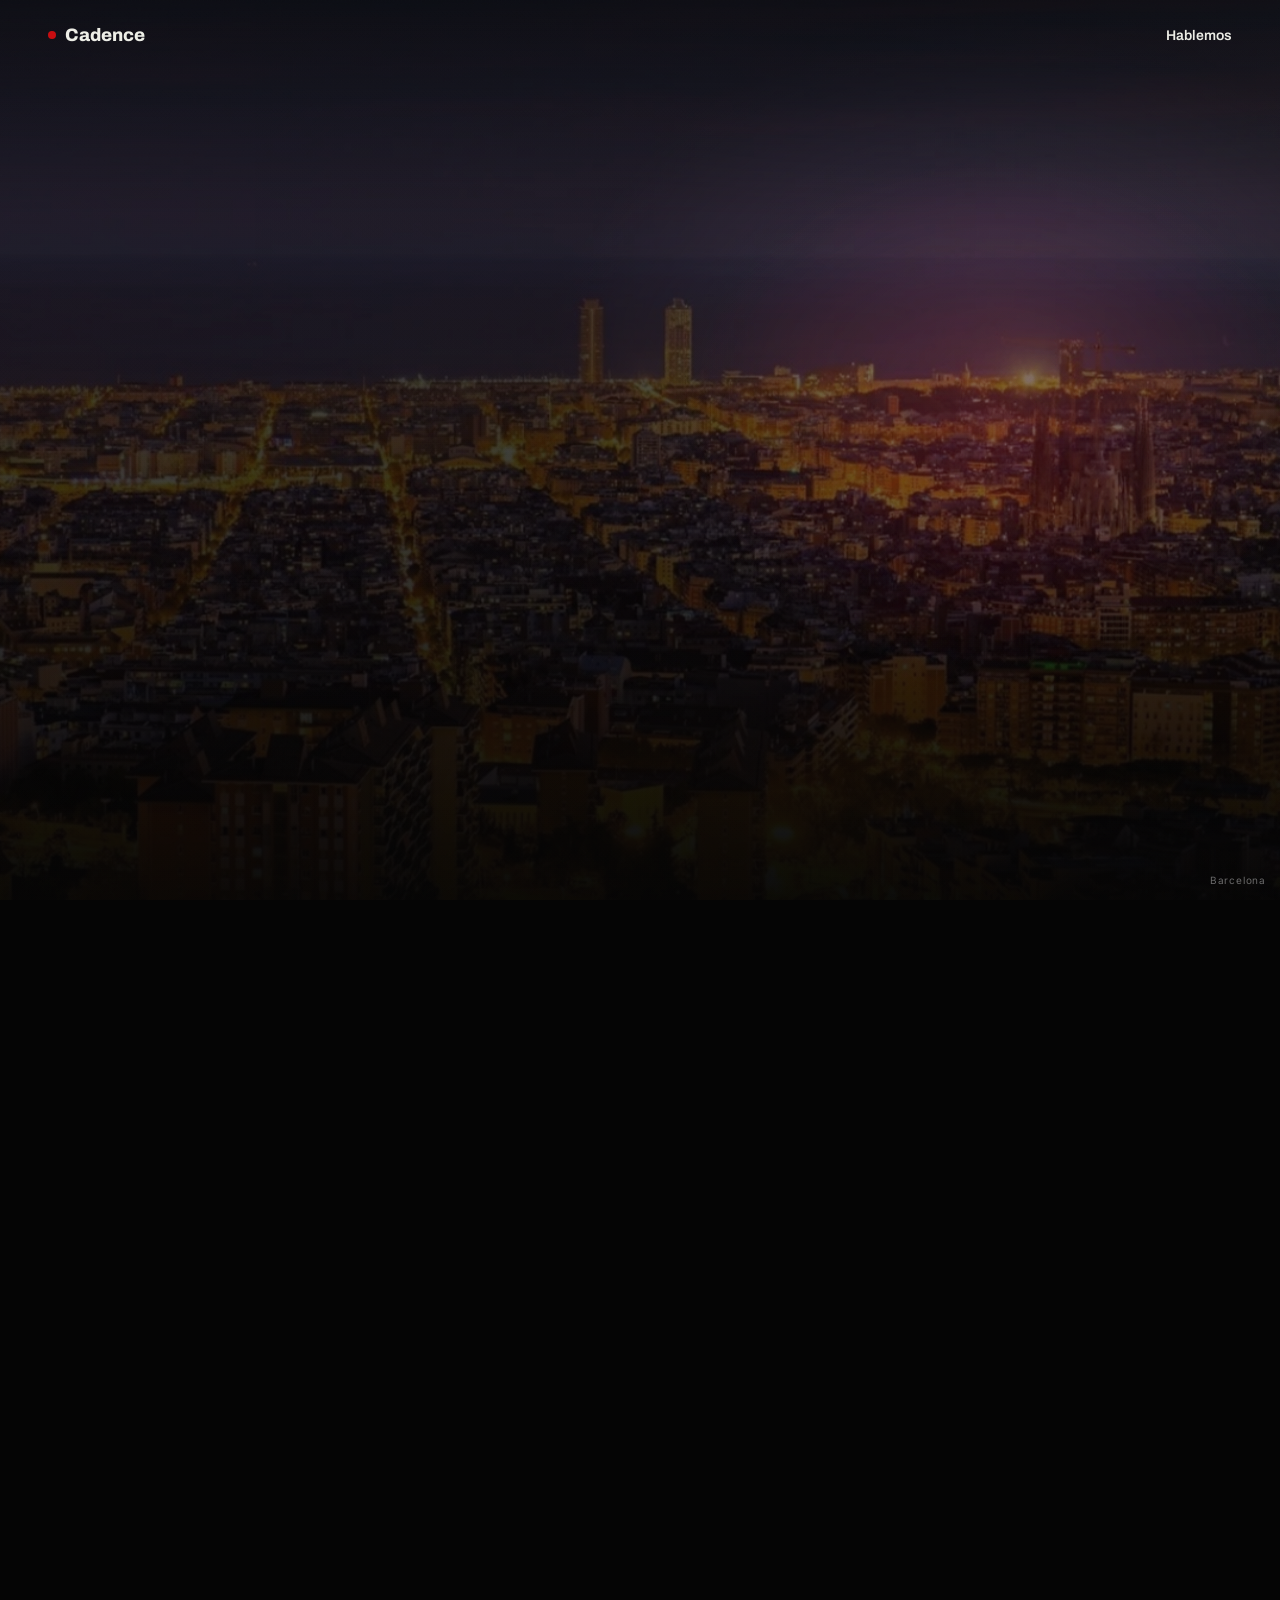
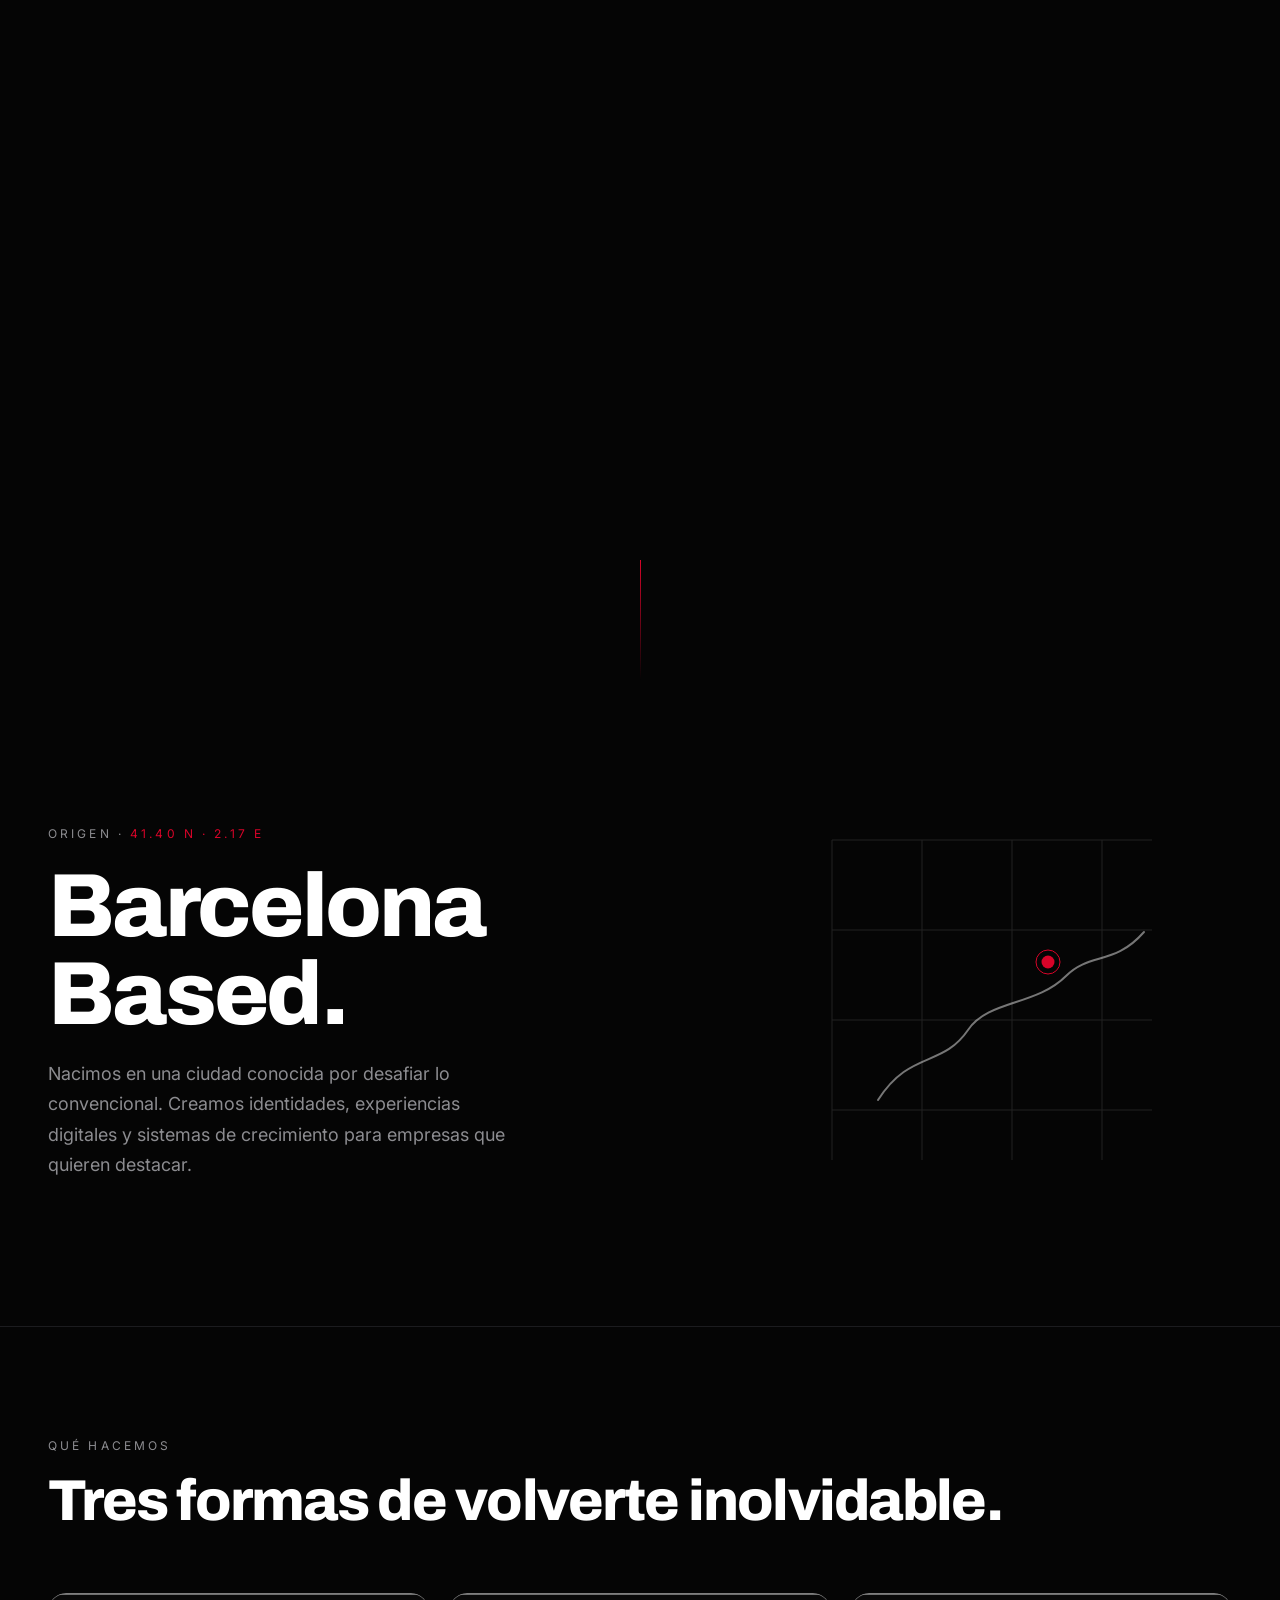
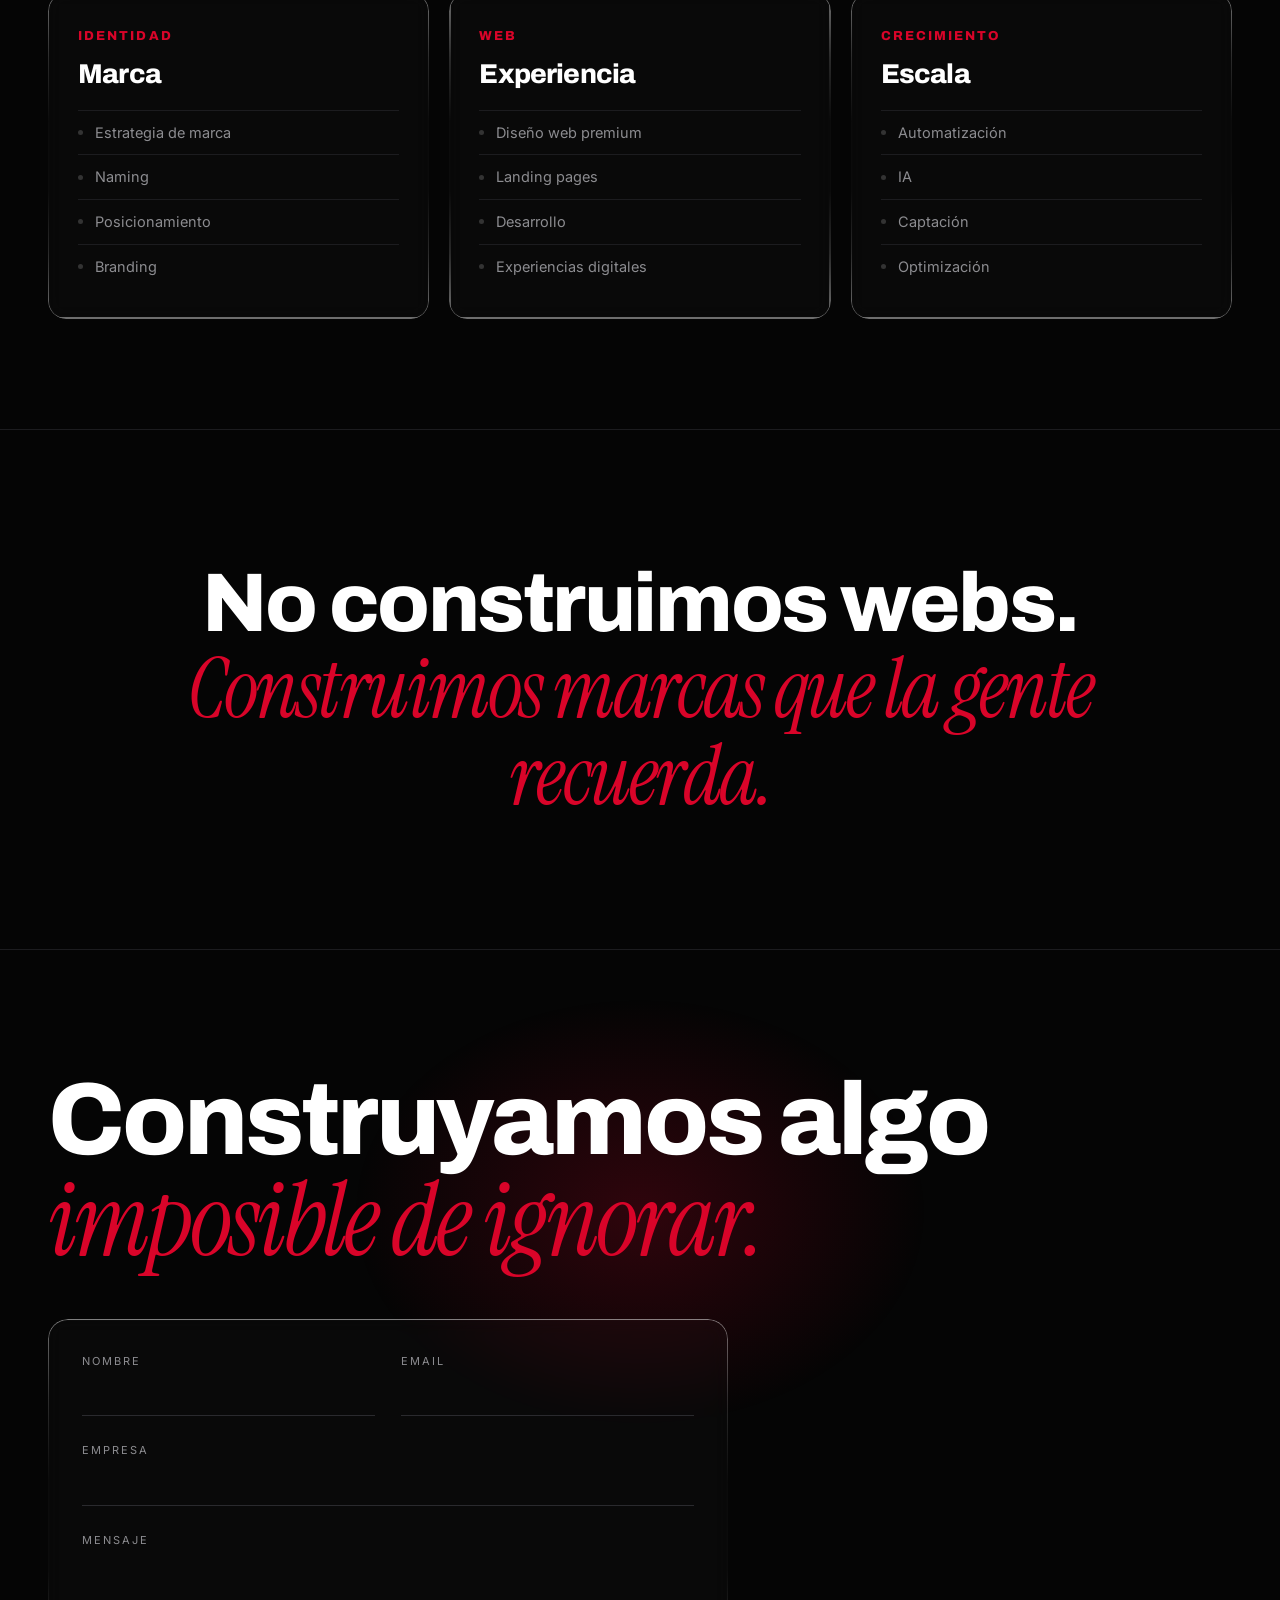
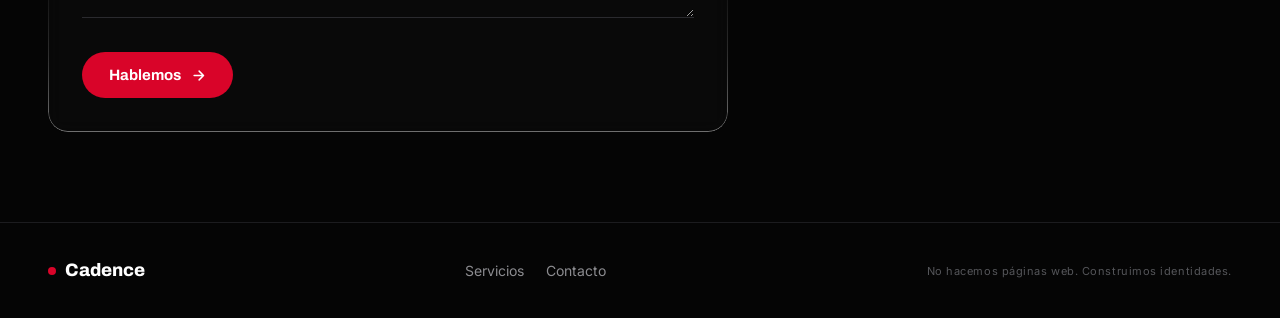
<file: index (14).html>
<!DOCTYPE html>
<html lang="es">
<head>
<meta charset="UTF-8">
<meta name="viewport" content="width=device-width, initial-scale=1.0, viewport-fit=cover">
<title>Cadence — Construimos marcas que la gente recuerda</title>
<meta name="description" content="Estudio creativo y tecnológico en Barcelona. Identidad de marca, diseño web premium y crecimiento digital. No construimos webs: construimos marcas imposibles de ignorar.">
<meta name="theme-color" content="#050505">
<link rel="canonical" href="https://cadence.studio/">
<link rel="icon" href="favicon.svg" type="image/svg+xml">
<link rel="apple-touch-icon" href="favicon.svg">

<!-- Open Graph / Twitter -->
<meta property="og:type" content="website">
<meta property="og:title" content="Cadence — Construimos marcas que la gente recuerda">
<meta property="og:description" content="Identidad de marca, diseño web premium y crecimiento digital. Barcelona.">
<meta property="og:image" content="og.jpg">
<meta property="og:url" content="https://cadence.studio/">
<meta name="twitter:card" content="summary_large_image">
<meta name="twitter:title" content="Cadence — Construimos marcas que la gente recuerda">
<meta name="twitter:description" content="Identidad de marca, diseño web premium y crecimiento digital. Barcelona.">
<meta name="twitter:image" content="og.jpg">

<link rel="preconnect" href="https://fonts.googleapis.com">
<link rel="preconnect" href="https://fonts.gstatic.com" crossorigin>
<link href="https://fonts.googleapis.com/css2?family=Archivo:wght@400;500;600;700;800;900&family=Instrument+Serif:ital@1&family=Inter:wght@400;500&display=swap" rel="stylesheet">
<style>
:root{
  --black:#050505;--white:#fff;--red:#D90429;--ink:#ededed;--mute:#8c8c90;--line:#1c1c1f;
  --disp:'Archivo',sans-serif;--serif:'Instrument Serif',serif;--body:'Inter',sans-serif;
  --ease:cubic-bezier(.2,.7,.2,1);
}
*{box-sizing:border-box;margin:0;padding:0}
html{background:var(--black)}
body{background:var(--black);color:var(--ink);font-family:var(--body);line-height:1.5;-webkit-font-smoothing:antialiased;overflow-x:hidden}
a{color:inherit;text-decoration:none}
.wrap{max-width:1280px;margin:0 auto;padding:0 24px}
@media(min-width:768px){.wrap{padding:0 48px}}
h1,h2,h3{font-family:var(--disp);font-weight:800;letter-spacing:-.03em;line-height:.98}
.serif{font-family:var(--serif);font-style:italic;font-weight:400;color:var(--red)}
.lab{font-family:var(--body);font-size:12px;letter-spacing:.26em;text-transform:uppercase;color:var(--mute)}
.lab .rd{color:var(--red)}

.btn{display:inline-flex;align-items:center;gap:10px;font-family:var(--disp);font-weight:700;font-size:15px;padding:14px 26px;border-radius:999px;cursor:pointer;border:1px solid transparent;transition:transform .4s var(--ease),background .3s,color .3s,border-color .3s}
.btn svg{width:15px;height:15px;transition:transform .4s var(--ease)}
.btn:hover svg{transform:translateX(4px)}
.btn-red{background:var(--red);color:#fff}
.btn-red:hover{background:#fff;color:var(--red);transform:translateY(-2px)}
.btn-line{background:transparent;color:var(--ink);border-color:#333}
.btn-line:hover{border-color:#fff;color:#fff;transform:translateY(-2px)}

/* scroll progress */
.progress{position:fixed;top:0;left:0;height:2px;width:0;background:var(--red);z-index:80;transition:width .1s linear}

/* loader */
.loader{position:fixed;inset:0;z-index:90;background:#050505;display:flex;flex-direction:column;align-items:center;justify-content:center;gap:22px;transition:opacity .8s var(--ease),visibility .8s}
.loader.done{opacity:0;visibility:hidden}
.loader .lg{font-family:var(--disp);font-weight:800;font-size:15px;letter-spacing:.4em;color:#fff;padding-left:.4em}
.loader .lp{width:160px;height:2px;background:#1c1c1f;overflow:hidden;border-radius:2px}
.loader .lp i{display:block;height:100%;width:0;background:var(--red);transition:width .2s var(--ease)}

/* top bar */
.top{position:fixed;top:0;left:0;right:0;z-index:60;mix-blend-mode:difference}
.top .wrap{display:flex;align-items:center;justify-content:space-between;height:70px}
.brand{display:flex;align-items:center;gap:9px;font-family:var(--disp);font-weight:800;font-size:18px;color:#fff}
.brand i{width:8px;height:8px;border-radius:50%;background:var(--red)}
.top .menu{font-family:var(--disp);font-weight:600;font-size:14px;color:#fff}
.top .menu:hover{opacity:.6}

/* ===== HERO ===== */
.cine{position:relative;height:240vh}
.stage{position:sticky;top:0;height:100svh;min-height:600px;overflow:hidden;background:#000}
.scene{position:absolute;inset:0;width:100%;height:100%;object-fit:cover;object-position:70% 50%;display:block;background:#000;
  transform-origin:78% 46%;transform:scale(1.05);will-change:transform;filter:brightness(.82) contrast(1.03) saturate(.92)}
.scrim{position:absolute;inset:0;z-index:2;background:#050505;opacity:.28;will-change:opacity;pointer-events:none}
.focus{position:absolute;inset:0;z-index:2;opacity:0;will-change:opacity;pointer-events:none;background:radial-gradient(36% 44% at 78% 46%,transparent 26%,rgba(5,5,5,.93) 100%)}
.veil{position:absolute;inset:0;z-index:8;background:#050505;animation:fadeveil 1.5s ease forwards .1s;pointer-events:none}
@keyframes fadeveil{to{opacity:0;visibility:hidden}}
.grade{position:absolute;inset:0;z-index:2;pointer-events:none;background:linear-gradient(180deg,rgba(5,5,5,.62) 0%,rgba(5,5,5,.05) 24%,rgba(5,5,5,.18) 55%,rgba(5,5,5,.9) 100%)}
.redglow{position:absolute;inset:0;z-index:2;mix-blend-mode:screen;pointer-events:none;opacity:.12;will-change:opacity;background:radial-gradient(34% 40% at 78% 46%,rgba(217,4,41,.55),transparent 70%)}
.grain{position:absolute;inset:0;z-index:3;opacity:.05;mix-blend-mode:overlay;pointer-events:none;background-image:url("data:image/svg+xml,%3Csvg xmlns='http://www.w3.org/2000/svg' width='140' height='140'%3E%3Cfilter id='n'%3E%3CfeTurbulence type='fractalNoise' baseFrequency='0.85' numOctaves='2'/%3E%3C/filter%3E%3Crect width='100%25' height='100%25' filter='url(%23n)'/%3E%3C/svg%3E")}
.heroCopy{position:absolute;inset:0;z-index:6}
.intro{position:absolute;inset:0;display:flex;flex-direction:column;align-items:center;justify-content:flex-end;padding-bottom:42px;will-change:opacity,transform}
.intro .kick{font-size:12px;letter-spacing:.32em;text-transform:uppercase;color:#dadade}
.intro .cue{margin-top:16px;font-size:11px;letter-spacing:.2em;text-transform:uppercase;color:var(--mute);display:flex;flex-direction:column;align-items:center;gap:8px}
.intro .cue .bar{width:1px;height:28px;background:linear-gradient(var(--red),transparent);animation:drop 1.8s infinite}
@keyframes drop{0%{transform:scaleY(0);transform-origin:top}40%{transform:scaleY(1);transform-origin:top}60%{transform:scaleY(1);transform-origin:bottom}100%{transform:scaleY(0);transform-origin:bottom}}
.main{position:absolute;inset:0;display:flex;flex-direction:column;justify-content:center;opacity:0;will-change:opacity,transform}
.main h1{color:#fff;text-transform:uppercase;letter-spacing:-.02em}
.main .l1{display:block;font-size:clamp(1.6rem,4.4vw,3.2rem);font-weight:700}
.main .l2{display:block;font-size:clamp(3.4rem,12vw,9rem);font-weight:900;color:var(--red);line-height:.9;margin-top:.04em}
.main .sub{margin-top:24px;font-size:clamp(15px,1.7vw,19px);color:#d6d6da;max-width:40ch}
.main .cta{margin-top:32px;display:flex;gap:14px;flex-wrap:wrap}
.credit{position:absolute;right:14px;bottom:12px;z-index:7;font-size:10px;letter-spacing:.08em;color:rgba(255,255,255,.4)}

/* red line */
.redline{display:flex;justify-content:center}
.redline span{display:block;width:1px;height:120px;background:linear-gradient(var(--red),transparent);transform:scaleY(0);transform-origin:top;transition:transform 1s var(--ease)}
.redline.in span{transform:scaleY(1)}

/* reveals */
.rv{opacity:0;transform:translateY(28px);transition:opacity .8s var(--ease),transform .8s var(--ease)}
.rv.in{opacity:1;transform:none}
.rv.d1{transition-delay:.08s}.rv.d2{transition-delay:.16s}.rv.d3{transition-delay:.24s}

/* Barcelona Based */
.based{padding:120px 0}
.based .grid{display:grid;grid-template-columns:1fr;gap:54px;align-items:center}
@media(min-width:920px){.based .grid{grid-template-columns:1.15fr .85fr}}
.based h2{font-size:clamp(2.6rem,7vw,5.6rem);color:#fff;margin:20px 0}
.based p{font-size:clamp(15px,1.6vw,18px);color:var(--mute);max-width:42ch;line-height:1.7}
.map{position:relative;aspect-ratio:1/1;max-width:400px;width:100%;margin:0 auto}
.map svg{width:100%;height:100%}
.map .pin{position:absolute;width:13px;height:13px;border-radius:50%;background:var(--red);left:64%;top:40%;transform:translate(-50%,-50%)}
.map .pin::after{content:"";position:absolute;inset:-6px;border-radius:50%;border:1px solid var(--red);animation:ping 2.4s ease-out infinite}
@keyframes ping{0%{transform:scale(.6);opacity:.9}100%{transform:scale(2.8);opacity:0}}

/* Servicios */
.serv{padding:110px 0;border-top:1px solid var(--line)}
.serv .lab{margin-bottom:18px}
.serv h2{font-size:clamp(2rem,5vw,3.6rem);color:#fff;margin-bottom:64px}
.cards{display:grid;grid-template-columns:1fr;gap:20px}
@media(min-width:860px){.cards{grid-template-columns:repeat(3,1fr)}}
.card{padding:34px 30px 30px;border:1px solid var(--line);border-radius:18px;background:#0c0c0e;transition:transform .45s var(--ease),border-color .45s,background .45s}
.card:hover{transform:translateY(-6px);border-color:#39393f;background:#101013}
.card .k{font-family:var(--disp);font-weight:800;font-size:13px;letter-spacing:.16em;color:var(--red)}
.card h3{font-size:1.7rem;color:#fff;margin:14px 0 22px;font-weight:800}
.card ul{list-style:none}
.card li{font-size:14.5px;color:var(--mute);padding:11px 0;border-top:1px solid var(--line);display:flex;align-items:center;gap:12px;transition:color .3s,padding-left .3s}
.card li::before{content:"";width:5px;height:5px;border-radius:50%;background:#333;transition:background .3s}
.card:hover li{color:#ededed}
.card:hover li::before{background:var(--red)}
.card li:hover{padding-left:6px}

/* Filosofía */
.philo{padding:130px 0;text-align:center;border-top:1px solid var(--line)}
.philo h2{font-size:clamp(2.2rem,6.5vw,5.4rem);color:#fff;max-width:18ch;margin:0 auto;line-height:1.04}
.philo h2 .serif{display:block}

/* Contacto */
.contact{padding:120px 0 90px;position:relative;overflow:hidden;border-top:1px solid var(--line)}
.contact .glow{position:absolute;left:50%;top:30%;transform:translate(-50%,-50%);width:80%;height:70%;background:radial-gradient(40% 50% at 50% 50%,rgba(217,4,41,.2),transparent 70%);pointer-events:none}
.contact h2{position:relative;font-size:clamp(2.6rem,8vw,6.4rem);color:#fff;max-width:15ch;margin-bottom:48px}
.form{position:relative;display:grid;grid-template-columns:1fr;gap:26px;max-width:680px}
@media(min-width:680px){.form{grid-template-columns:1fr 1fr}}
.field{display:flex;flex-direction:column}
.field.full{grid-column:1/-1}
.field label{font-size:11px;letter-spacing:.18em;text-transform:uppercase;color:var(--mute);margin-bottom:10px}
.field input,.field textarea{background:transparent;border:none;border-bottom:1px solid #2a2a2e;color:#fff;font-family:var(--body);font-size:17px;padding:8px 0;transition:border-color .3s}
.field input:focus,.field textarea:focus{outline:none;border-color:var(--red)}
.field textarea{resize:vertical;min-height:60px}
.form .submit{grid-column:1/-1;margin-top:8px}
.form .note{grid-column:1/-1;font-size:13px;color:var(--mute)}

footer{border-top:1px solid var(--line);padding:34px 0}
footer .wrap{display:flex;justify-content:space-between;align-items:center;flex-wrap:wrap;gap:16px}
footer .fl{display:flex;gap:22px;font-size:14px;color:var(--mute)}
footer .fl a:hover{color:#fff}
footer .cr{font-size:11px;letter-spacing:.05em;color:#55565a}

@media(prefers-reduced-motion:reduce){
  *{animation-duration:.001s!important;transition-duration:.001s!important}
  .rv{opacity:1;transform:none}.main{opacity:1}.intro{opacity:0}.loader{display:none}
}
:focus-visible{outline:2px solid var(--red);outline-offset:3px}

/* ===== liquid-glass (cards + form) ===== */
.card,.form{background:rgba(255,255,255,.02)!important;backdrop-filter:blur(9px);-webkit-backdrop-filter:blur(9px);border:none!important;box-shadow:inset 0 1px 1px rgba(255,255,255,.12);position:relative;overflow:hidden}
.card::before,.form::before{content:'';position:absolute;inset:0;border-radius:inherit;padding:1.4px;
  background:linear-gradient(180deg,rgba(255,255,255,.42) 0%,rgba(255,255,255,.13) 20%,rgba(255,255,255,0) 40%,rgba(255,255,255,0) 60%,rgba(255,255,255,.13) 80%,rgba(255,255,255,.42) 100%);
  -webkit-mask:linear-gradient(#fff 0 0) content-box,linear-gradient(#fff 0 0);-webkit-mask-composite:xor;mask-composite:exclude;pointer-events:none;z-index:1}
.card:hover{background:rgba(217,4,41,.05)!important;transform:translateY(-6px)}
.form{padding:34px;border-radius:20px}
@media(max-width:680px){.form{padding:22px}}
.card>*,.form>*{position:relative;z-index:2}

/* ===== metallic shine on IDENTIDAD ===== */
.l2{
  background-image:linear-gradient(to right,#4d0410 0%,#D90429 22%,#ff8493 44%,#ffffff 50%,#ff8493 56%,#D90429 78%,#4d0410 100%);
  background-size:200% auto;-webkit-background-clip:text;background-clip:text;
  color:transparent!important;-webkit-text-fill-color:transparent;
  animation:shiny 6s linear infinite}
@keyframes shiny{0%{background-position:-200% center}100%{background-position:200% center}}
@media(prefers-reduced-motion:reduce){.l2{animation:none}}

</style>
</head>
<body>

<div class="progress" id="progress"></div>

<header class="top">
  <div class="wrap">
    <a class="brand" href="#top"><i></i>Cadence</a>
    <a class="menu js-wa" href="#contacto">Hablemos</a>
  </div>
</header>

<!-- ===== HERO: scroll-scrub (canvas frame sequence) ===== -->
<section class="cine" id="top">
  <div class="stage">
    <img class="scene" id="heroImg" src="[data-uri]" alt="Barcelona de noche con la Sagrada Família" decoding="async">
    <div class="scrim" id="scrim"></div>
    <div class="focus" id="focus"></div>
    <div class="veil" id="veil"></div>
    <div class="grade"></div>
    <div class="redglow" id="redglow"></div>
    <div class="grain"></div>
    <div class="heroCopy" id="heroCopy">
      <div class="intro" id="intro">
        <div class="kick">Barcelona · Identidad · Web · Crecimiento</div>
        <div class="cue">Scroll<span class="bar"></span></div>
      </div>
      <div class="main" id="main">
        <div class="wrap">
          <h1><span class="l1">Te ayudamos a crear</span><span class="l2" id="l2" data-text="Identidad.">Identidad.</span></h1>
          <p class="sub">Creamos marcas, experiencias digitales y sistemas de crecimiento imposibles de ignorar.</p>
          <div class="cta">
            <a class="btn btn-red js-wa" href="#contacto">Hablemos <svg viewBox="0 0 24 24" fill="none" stroke="currentColor" stroke-width="2.4" stroke-linecap="round" stroke-linejoin="round"><path d="M5 12h14M13 5l7 7-7 7"/></svg></a>
            <a class="btn btn-line" href="#servicios">Ver proyectos</a>
          </div>
        </div>
      </div>
    </div>
    <div class="credit">Barcelona</div>
  </div>
</section>

<div class="redline" id="redline"><span></span></div>

<!-- ===== BARCELONA BASED ===== -->
<section class="based">
  <div class="wrap"><div class="grid">
    <div>
      <div class="lab rv">Origen · <span class="rd">41.40 N · 2.17 E</span></div>
      <h2 class="rv d1">Barcelona Based.</h2>
      <p class="rv d2">Nacimos en una ciudad conocida por desafiar lo convencional. Creamos identidades, experiencias digitales y sistemas de crecimiento para empresas que quieren destacar.</p>
    </div>
    <div class="map rv d1">
      <svg viewBox="0 0 400 400" fill="none" aria-hidden="true"><g stroke="#222" stroke-width="1"><path d="M40 40H360M40 130H360M40 220H360M40 310H360M40 40V360M130 40V360M220 40V360M310 40V360"/></g>
      <path d="M86 300C118 250 150 268 176 230 196 200 244 206 274 176 298 152 322 166 352 132" stroke="#e8e8e8" stroke-width="2" stroke-linecap="round" opacity=".5"/></svg>
      <div class="pin"></div>
    </div>
  </div></div>
</section>

<!-- ===== SERVICIOS ===== -->
<section class="serv" id="servicios">
  <div class="wrap">
    <div class="lab rv">Qué hacemos</div>
    <h2 class="rv d1">Tres formas de volverte inolvidable.</h2>
    <div class="cards">
      <div class="card rv"><div class="k">IDENTIDAD</div><h3>Marca</h3><ul><li>Estrategia de marca</li><li>Naming</li><li>Posicionamiento</li><li>Branding</li></ul></div>
      <div class="card rv d1"><div class="k">WEB</div><h3>Experiencia</h3><ul><li>Diseño web premium</li><li>Landing pages</li><li>Desarrollo</li><li>Experiencias digitales</li></ul></div>
      <div class="card rv d2"><div class="k">CRECIMIENTO</div><h3>Escala</h3><ul><li>Automatización</li><li>IA</li><li>Captación</li><li>Optimización</li></ul></div>
    </div>
  </div>
</section>

<!-- ===== FILOSOFÍA ===== -->
<section class="philo">
  <div class="wrap"><h2 class="rv">No construimos webs. <span class="serif">Construimos marcas que la gente recuerda.</span></h2></div>
</section>

<!-- ===== CONTACTO ===== -->
<section class="contact" id="contacto">
  <div class="glow"></div>
  <div class="wrap">
    <h2 class="rv">Construyamos algo <span class="serif">imposible de ignorar.</span></h2>
    <form class="form rv d1" id="form" novalidate>
      <div class="field"><label for="nombre">Nombre</label><input id="nombre" name="nombre" required></div>
      <div class="field"><label for="email">Email</label><input id="email" name="email" type="email" required></div>
      <div class="field full"><label for="empresa">Empresa</label><input id="empresa" name="empresa"></div>
      <div class="field full"><label for="mensaje">Mensaje</label><textarea id="mensaje" name="mensaje" rows="2" required></textarea></div>
      <div class="submit"><button class="btn btn-red" type="submit">Hablemos <svg viewBox="0 0 24 24" fill="none" stroke="currentColor" stroke-width="2.4" stroke-linecap="round" stroke-linejoin="round"><path d="M5 12h14M13 5l7 7-7 7"/></svg></button></div>
    </form>
  </div>
</section>

<footer>
  <div class="wrap">
    <a class="brand" href="#top"><i></i>Cadence</a>
    <div class="fl"><a href="#servicios">Servicios</a><a href="#contacto">Contacto</a></div>
    <div class="cr">No hacemos páginas web. Construimos identidades.</div>
  </div>
</footer>

<script>
/* =========================================================
   Cadence — main.js  (hero de imagen única, zoom a la Sagrada)
   ========================================================= */

/* ---- CONFIG: edita estos valores ---- */
const CONFIG = {
  whatsapp: "34600000000",                  // tu número, prefijo incluido, sin + ni espacios
  email:    "hola@cadence.studio",           // tu email
  waMessage:"Hola Cadence, quiero crear mi identidad de marca.",
  revealAt: 0.55                             // progreso (0-1) en el que aparece el titular
};

/* enlaces WhatsApp / email */
const waLink = `https://wa.me/${CONFIG.whatsapp}?text=${encodeURIComponent(CONFIG.waMessage)}`;
document.querySelectorAll(".js-wa").forEach(a => { a.href = waLink; a.target = "_blank"; a.rel = "noopener"; });

const reduce = matchMedia("(prefers-reduced-motion:reduce)").matches;

const img      = document.getElementById("heroImg");
const scrim    = document.getElementById("scrim");
const cine     = document.getElementById("top");
const stage    = cine.querySelector(".stage");
const intro    = document.getElementById("intro");
const main     = document.getElementById("main");
const redglow  = document.getElementById("redglow");
const focus    = document.getElementById("focus");
const l2el     = document.getElementById("l2");
const SCR_CH="ABCDEFGHIJKLMN\u00d1OPQRSTUVWXYZ0123456789\u00b7/<>=+*";
let scrambled=false;
function scramble(el,dur){if(!el)return;const text=el.dataset.text!=null?el.dataset.text:el.textContent,len=text.length,t0=performance.now();
  const rnd=()=>SCR_CH[(Math.random()*SCR_CH.length)|0];
  function step(t){const pr=Math.min((t-t0)/dur,1);let out="";for(let i=0;i<len;i++){const c=text[i];if(c===" "||c==="."){out+=c;continue;}const rev=i/len;out+=(pr>=1||pr>rev+(1-rev)*0.5)?c:rnd();}el.textContent=out;if(pr<1)requestAnimationFrame(step);else el.textContent=text;}
  requestAnimationFrame(step);}
const progress = document.getElementById("progress");

const easeInOut = (x) => x < 0.5 ? 2 * x * x : 1 - Math.pow(-2 * x + 2, 2) / 2;
let cur = 0;

function tick() {
  const span = Math.max(cine.offsetHeight - stage.offsetHeight, 1);
  const target = Math.min(Math.max(window.scrollY / span, 0), 1);
  cur += (target - cur) * 0.10;                 // suavizado -> flow
  const p = cur, e = easeInOut(p);

  // zoom moderado hacia la Sagrada (transform -> GPU, 60fps)
  img.style.transform = `scale(${(1.05 + e * 0.50).toFixed(4)})`;

  // capas (solo opacity)
  redglow.style.opacity = (0.12 + p * 0.55).toFixed(3);
  focus.style.opacity   = Math.min(Math.max((p - 0.15) / 0.6, 0), 1) * 0.9;
  scrim.style.opacity   = (0.28 + p * 0.34).toFixed(3);   // oscurece para que el titular se lea
  intro.style.opacity   = Math.max(1 - p * 5, 0).toFixed(3);

  const lc = Math.min(Math.max((p - CONFIG.revealAt) / 0.28, 0), 1);
  main.style.opacity = lc.toFixed(3);
  main.style.transform = `translateY(${((1 - lc) * 26).toFixed(1)}px)`;
  if(!scrambled && p > CONFIG.revealAt){ scrambled = true; scramble(l2el, 950); }

  // barra de progreso global
  const docH = document.documentElement.scrollHeight - innerHeight;
  if (docH > 0) progress.style.width = (window.scrollY / docH * 100) + "%";

  requestAnimationFrame(tick);
}

if (reduce) {
  img.style.transform = "scale(1.15)";
  scrim.style.opacity = 0.45; if(focus) focus.style.opacity = 0.7;
  main.style.opacity = 1;
  intro.style.opacity = 0;
} else {
  requestAnimationFrame(tick);
}

/* reveals + red line */
const io = new IntersectionObserver((entries) => {
  entries.forEach(en => { if (en.isIntersecting) { en.target.classList.add("in"); io.unobserve(en.target); } });
}, { threshold: 0.16 });
document.querySelectorAll(".rv, .redline").forEach(el => io.observe(el));

/* formulario -> mailto (conéctalo a Formspree/Supabase para producción) */
const form = document.getElementById("form");
form.addEventListener("submit", (ev) => {
  ev.preventDefault();
  const f = ev.target;
  if (!f.nombre.value || !f.email.value || !f.mensaje.value) { f.reportValidity(); return; }
  const body = `Nombre: ${f.nombre.value}%0D%0AEmail: ${f.email.value}%0D%0AEmpresa: ${f.empresa.value}%0D%0A%0D%0A${f.mensaje.value}`;
  window.location.href = `mailto:${CONFIG.email}?subject=${encodeURIComponent("Nuevo proyecto · " + f.nombre.value)}&body=${body}`;
});

</script>
</body>
</html>
</file>
